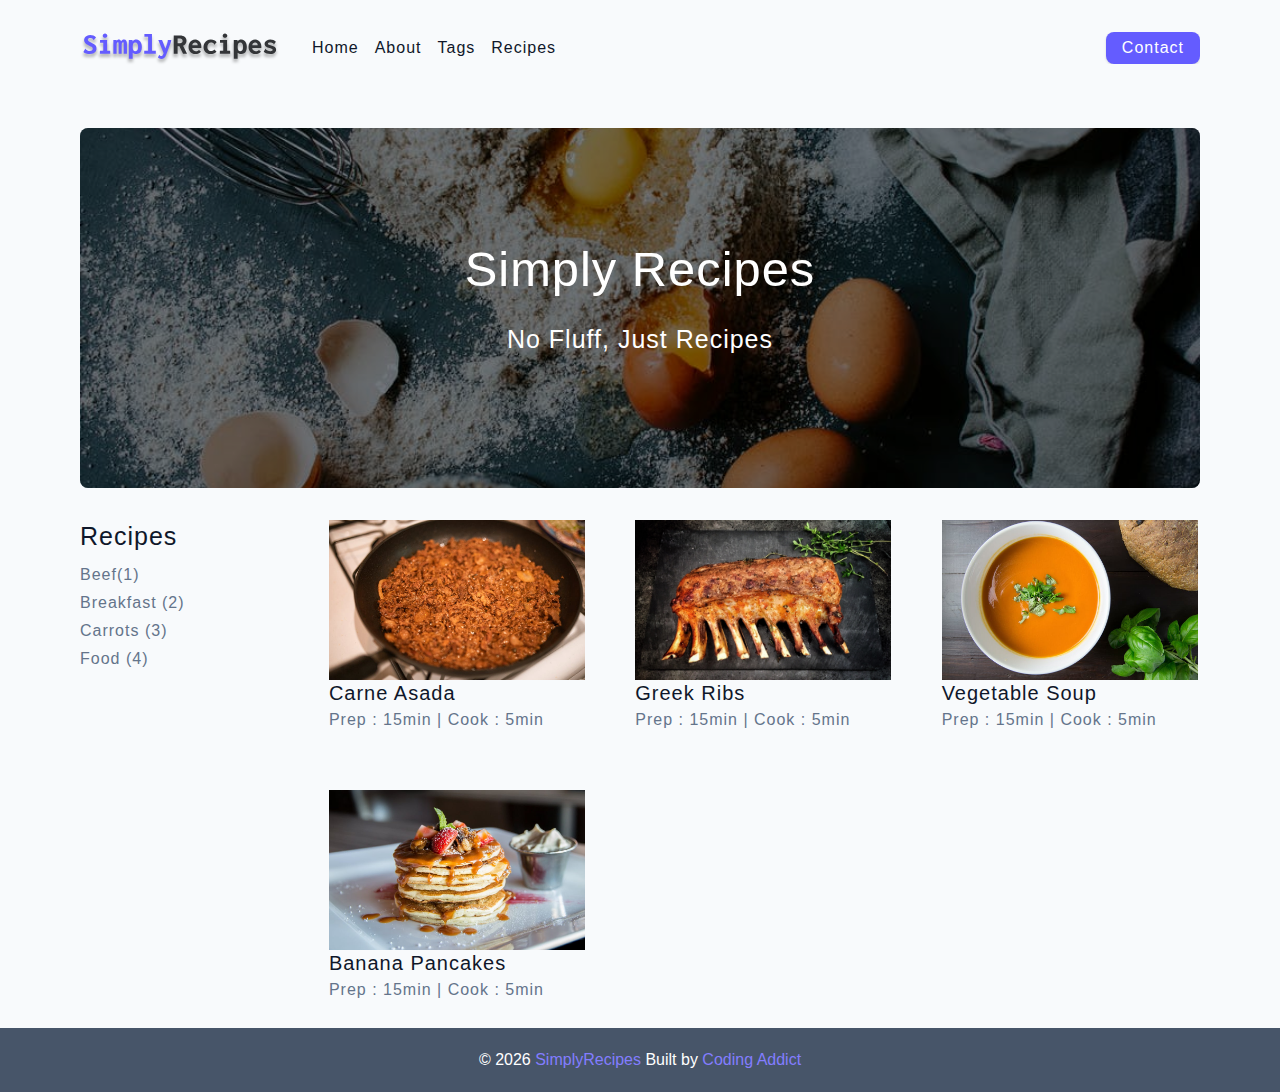
<file: index.html>
<!DOCTYPE html>
<html lang="en">

<head>
  <meta charset="UTF-8" />
  <meta http-equiv="X-UA-Compatible" content="IE=edge" />
  <meta name="viewport" content="width=device-width, initial-scale=1.0" />
  <title>Simply Recipes || Starter</title>
  <!-- favicon -->
  <link rel="shortcut icon" href="./assets/favicon.ico" type="image/x-icon" />
  <!-- normalize -->
  <link rel="stylesheet" href="./css/normalize.css" />
  <!-- font-awesome -->
  <link rel="stylesheet" href="https://cdnjs.cloudflare.com/ajax/libs/font-awesome/6.4.0/css/all.min.css"
    integrity="sha512-iecdLmaskl7CVkqkXNQ/ZH/XLlvWZOJyj7Yy7tcenmpD1ypASozpmT/E0iPtmFIB46ZmdtAc9eNBvH0H/ZpiBw=="
    crossorigin="anonymous" referrerpolicy="no-referrer" />
  <!-- main css -->
  <link rel="stylesheet" href="./css/main.css" />
</head>

<body>

  <nav class="navbar">
    <div class="nav-center">
      <div class="nav-header">
        <a href="index.html" class="nav-logo">
          <img src="./assets/logo.svg" alt="simply recipes" />
        </a>
        <button class="nav-btn btn">
          <i class="fas fa-align-justify"></i>
        </button>
      </div>
      <div class="nav-links">
        <a href="index.html" class="nav-link"> Home </a>
        <a href="about.html" class="nav-link"> About </a>
        <a href="tags.html" class="nav-link"> Tags </a>
        <a href="recipes.html" class="nav-link"> Recipes </a>

        <div class="nav-link contact-link">
          <a href="contact.html" class="btn"> contact </a>
        </div>
      </div>
    </div>
  </nav>
  <!-- main  -->
  <main class="page">
    <header class="hero">
      <div class="hero-container">
        <div class="hero-text">
          <h1>Simply Recipes</h1>
          <h4>no fluff, just recipes</h4>
        </div>
      </div>
    </header>
    <section class="recipes-container">
      <div class="tags-container">
        <h4>Recipes</h4>
        <div class="tags-list">
          <ul>
            <a href="tag-template.html">Beef(1)</a>
            <a href="tag-template.html">Breakfast (2)</a>
            <a href="tag-template.html">Carrots (3)</a>
            <a href="tag-template.html">Food (4)</a>
          </ul>
        </div>
      </div>
      <div class="recipes-list">
        <a href="single-recipe.html" class="recipe">
          <img src="./assets/recipes/recipe-1.jpeg" class="img recipe-img">
          <h5>Carne Asada</h5>
          <p>Prep : 15min | Cook : 5min </p>
        </a>
        <a class="recipe-2">
          <img src="./assets/recipes/recipe-2.jpeg" class="img recipe-img">
          <h5>Greek Ribs</h5>
          <p>Prep : 15min | Cook : 5min </p>
        </a>
        <a class="recipe-3">
          <img src="./assets/recipes/recipe-3.jpeg" class="img recipe-img">
          <h5>vegetable Soup</h5>
          <p>Prep : 15min | Cook : 5min </p>
        </a>
        <a class="recipe-4">
          <img src="./assets/recipes/recipe-4.jpeg" class="img recipe-img">
          <h5>Banana Pancakes</h5>
          <p>Prep : 15min | Cook : 5min </p>
        </a>

      </div>
    </section>
  </main>
  <!-- end of main  -->
  <footer class="page-footer">
    <p>
      &copy; <span id="date"></span> <span class="footer-logo"> SimplyRecipes </span> Built by <span
        class="footer-logo"> Coding
        Addict </span>
    </p>
  </footer>
  <script src="./js/app.js"></script>
</body>

</html>
</file>
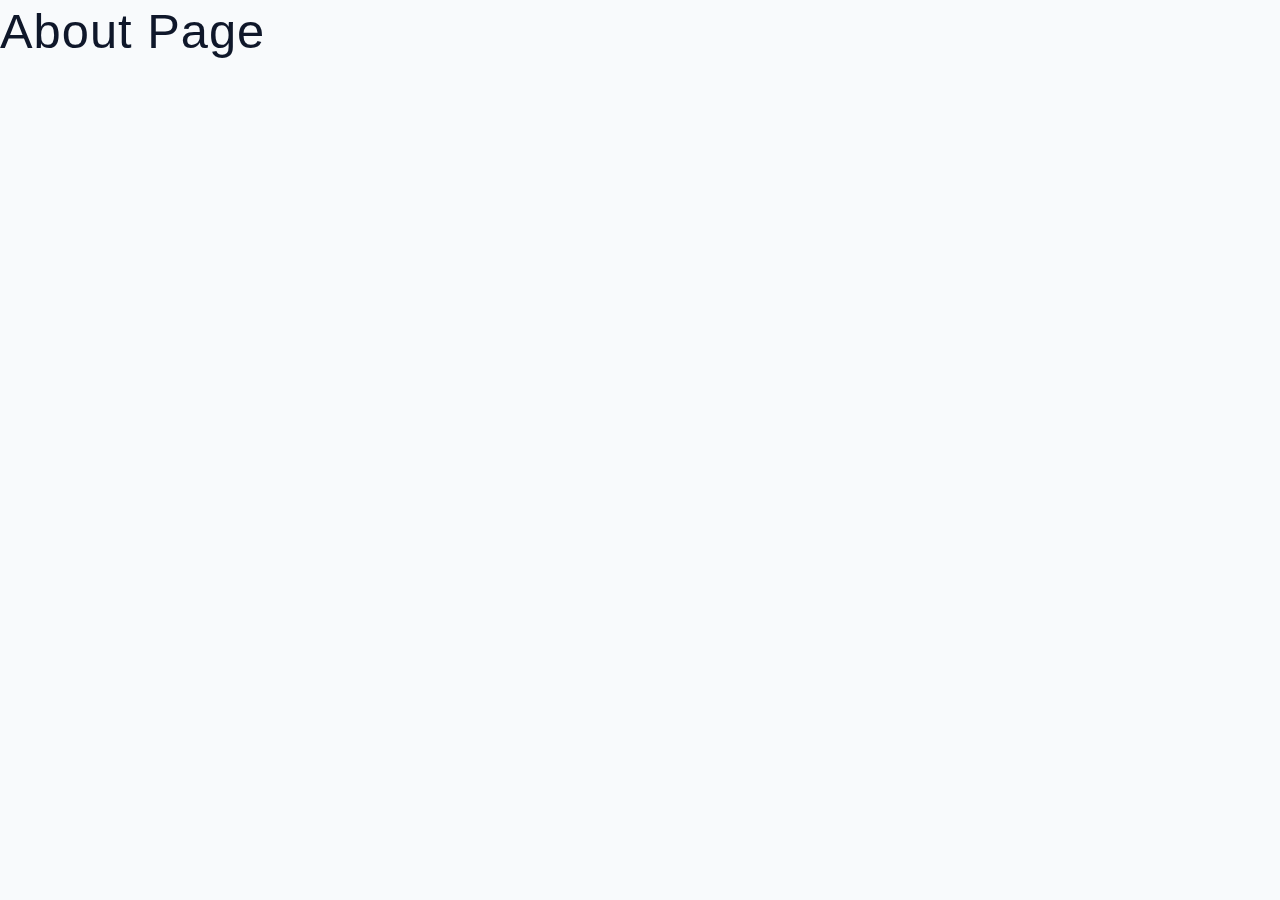
<file: about.html>
<!DOCTYPE html>
<html lang="en">
  <head>
    <meta charset="UTF-8" />
    <meta http-equiv="X-UA-Compatible" content="IE=edge" />
    <meta name="viewport" content="width=device-width, initial-scale=1.0" />
    <title>About || Starter</title>
    <!-- favicon -->
    <link rel="shortcut icon" href="./assets/favicon.ico" type="image/x-icon" />
    <!-- normalize -->
    <link rel="stylesheet" href="./css/normalize.css" />
    <!-- font-awesome -->
    <link
      rel="stylesheet"
      href="https://cdnjs.cloudflare.com/ajax/libs/font-awesome/5.14.0/css/all.min.css"
    />
    <!-- main css -->
    <link rel="stylesheet" href="./css/main.css" />
  </head>
  <body>
   <h1>About Page</h1>
    
  </body>
</html>
</file>
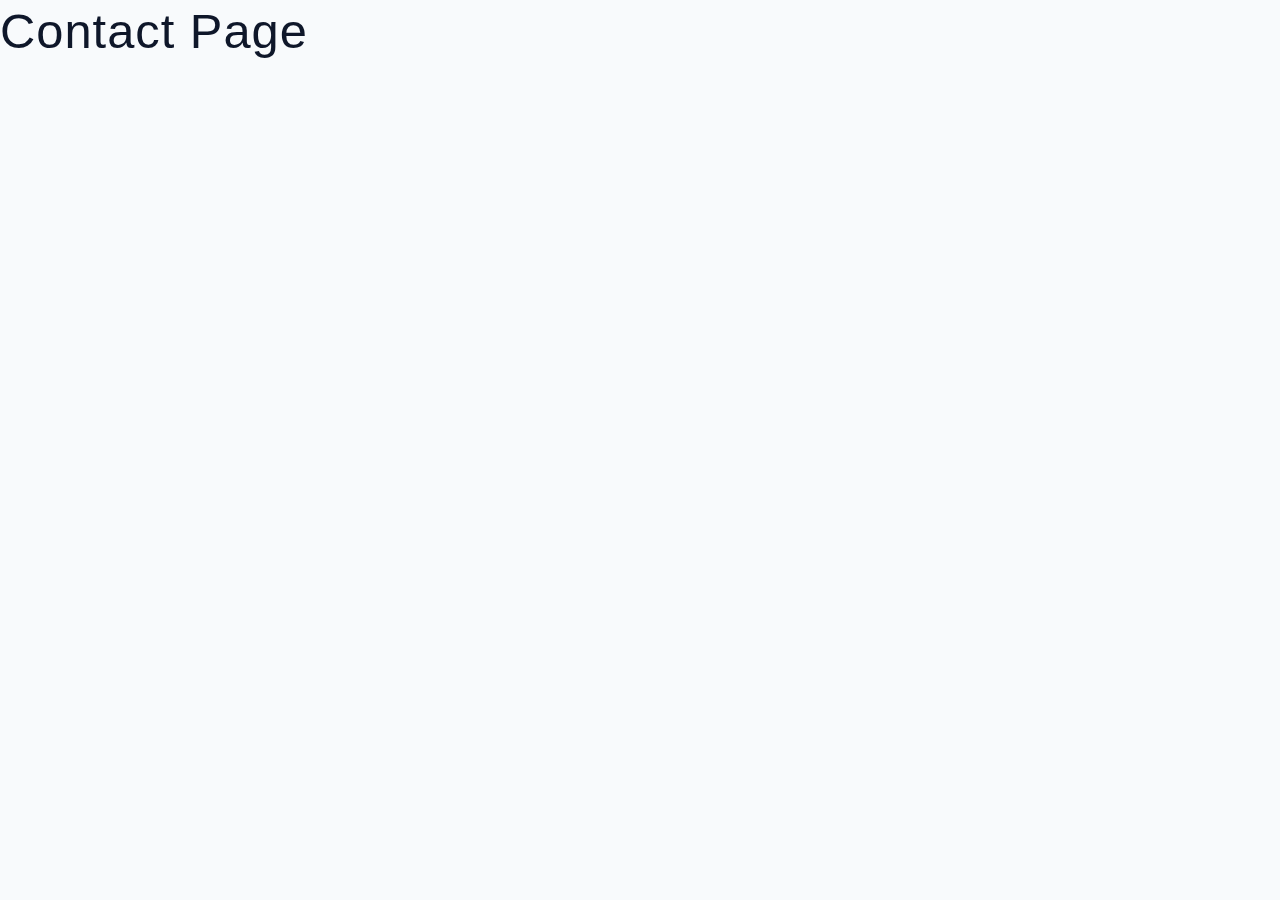
<file: contact.html>
<!DOCTYPE html>
<html lang="en">
  <head>
    <meta charset="UTF-8" />
    <meta http-equiv="X-UA-Compatible" content="IE=edge" />
    <meta name="viewport" content="width=device-width, initial-scale=1.0" />
    <title>Contact || Starter</title>
    <!-- favicon -->
    <link rel="shortcut icon" href="./assets/favicon.ico" type="image/x-icon" />
    <!-- normalize -->
    <link rel="stylesheet" href="./css/normalize.css" />
    <!-- font-awesome -->
    <link
      rel="stylesheet"
      href="https://cdnjs.cloudflare.com/ajax/libs/font-awesome/5.14.0/css/all.min.css"
    />
    <!-- main css -->
    <link rel="stylesheet" href="./css/main.css" />
  </head>
  <body>
   <h1>Contact Page</h1>
    
  </body>
</html>
</file>
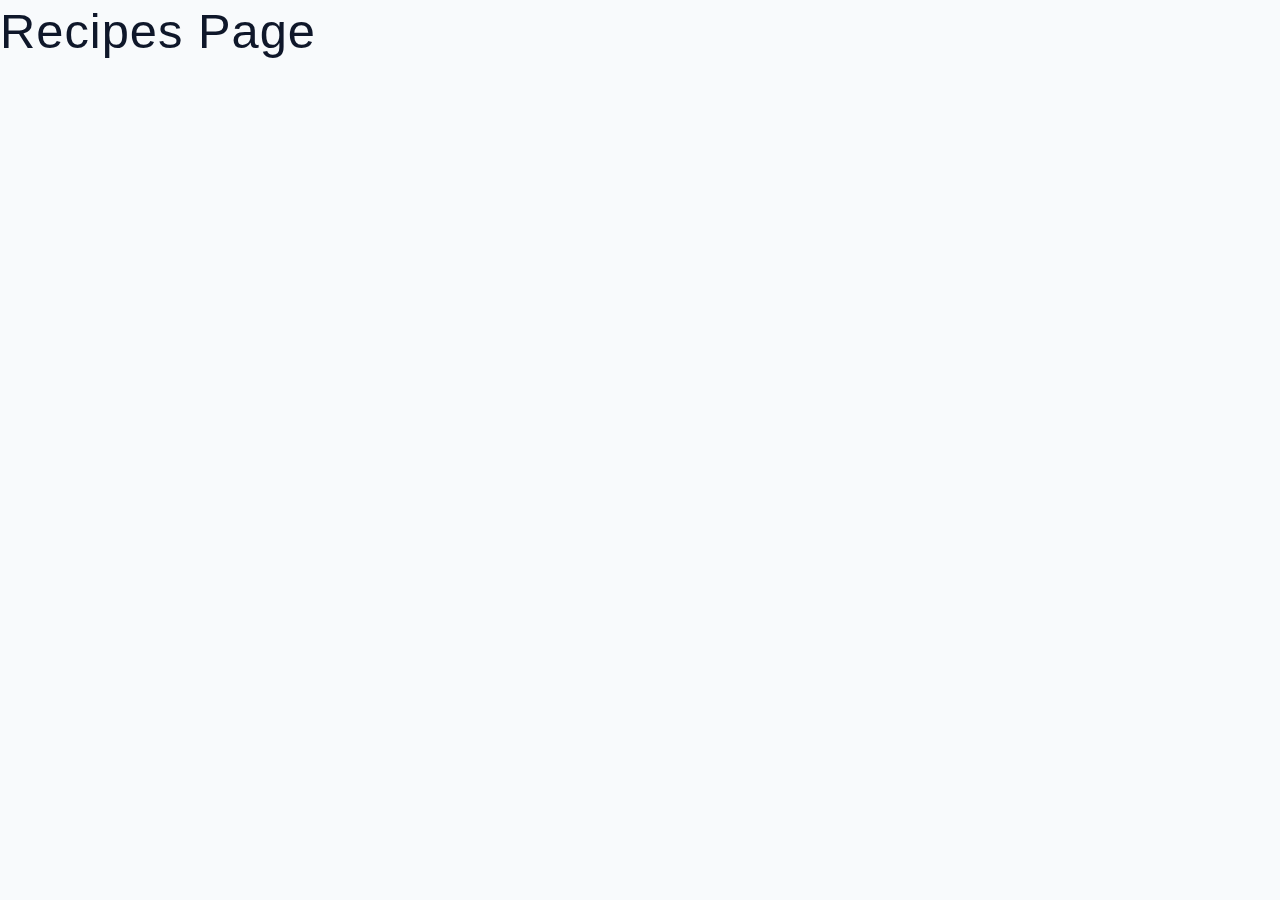
<file: recipes.html>
<!DOCTYPE html>
<html lang="en">
  <head>
    <meta charset="UTF-8" />
    <meta http-equiv="X-UA-Compatible" content="IE=edge" />
    <meta name="viewport" content="width=device-width, initial-scale=1.0" />
    <title>Recipes || Starter</title>
    <!-- favicon -->
    <link rel="shortcut icon" href="./assets/favicon.ico" type="image/x-icon" />
    <!-- normalize -->
    <link rel="stylesheet" href="./css/normalize.css" />
    <!-- font-awesome -->
    <link
      rel="stylesheet"
      href="https://cdnjs.cloudflare.com/ajax/libs/font-awesome/5.14.0/css/all.min.css"
    />
    <!-- main css -->
    <link rel="stylesheet" href="./css/main.css" />
  </head>
  <body>
   <h1>Recipes Page</h1>
    
  </body>
</html>
</file>
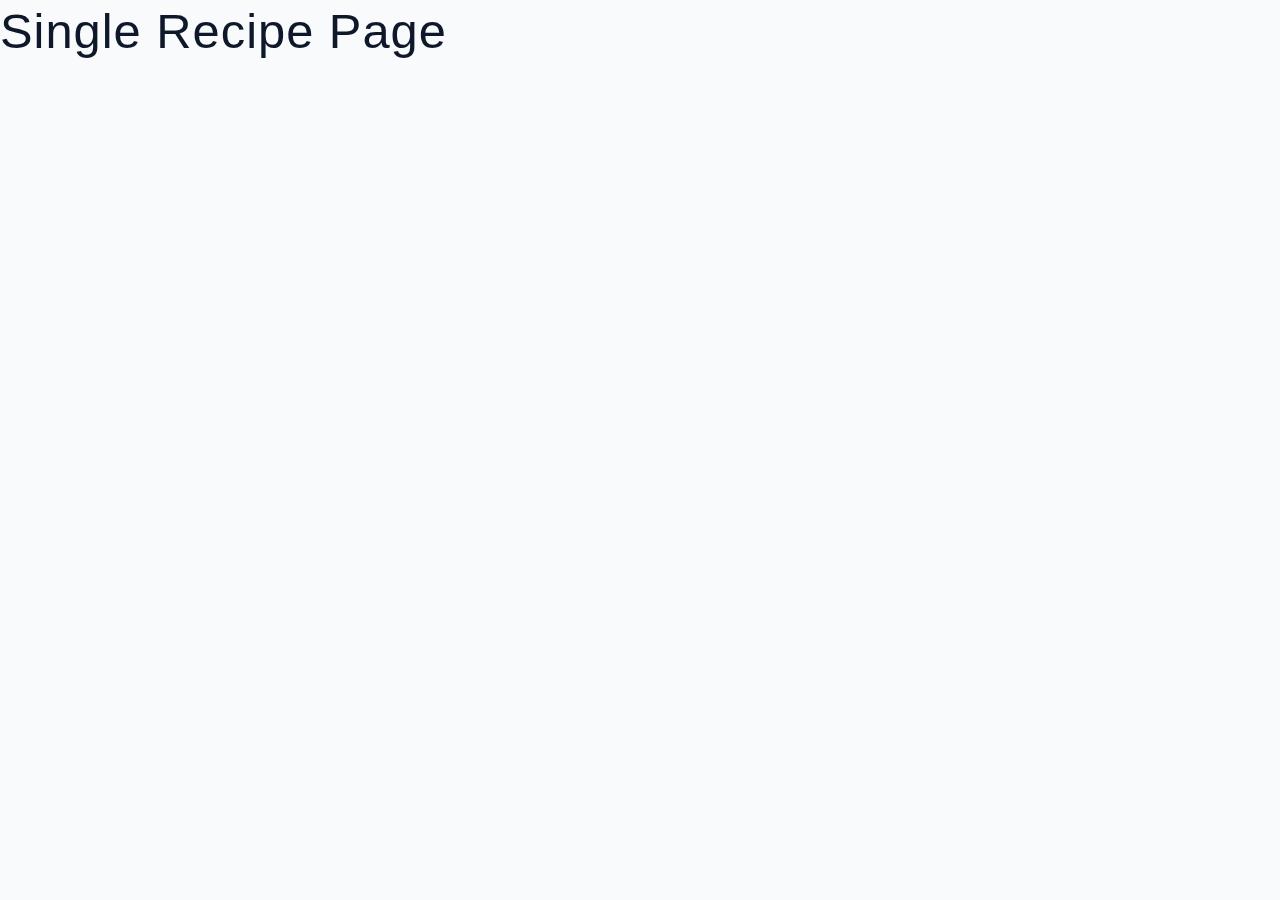
<file: single-recipe.html>
<!DOCTYPE html>
<html lang="en">
  <head>
    <meta charset="UTF-8" />
    <meta http-equiv="X-UA-Compatible" content="IE=edge" />
    <meta name="viewport" content="width=device-width, initial-scale=1.0" />
    <title>Single Recipe || Starter</title>
    <!-- favicon -->
    <link rel="shortcut icon" href="./assets/favicon.ico" type="image/x-icon" />
    <!-- normalize -->
    <link rel="stylesheet" href="./css/normalize.css" />
    <!-- font-awesome -->
    <link
      rel="stylesheet"
      href="https://cdnjs.cloudflare.com/ajax/libs/font-awesome/5.14.0/css/all.min.css"
    />
    <!-- main css -->
    <link rel="stylesheet" href="./css/main.css" />
  </head>
  <body>
   <h1>Single Recipe Page</h1>
    
  </body>
</html>
</file>
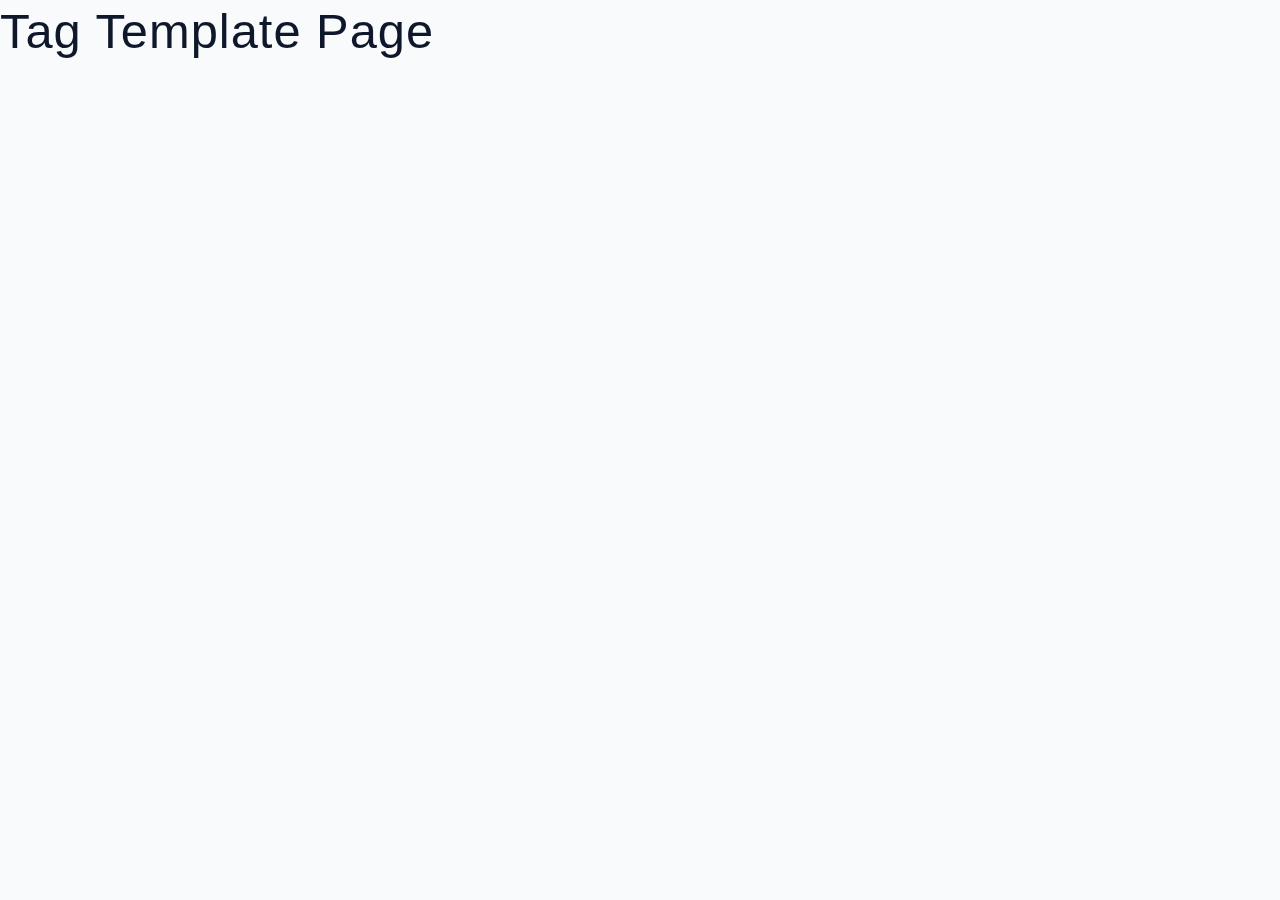
<file: tag-template.html>
<!DOCTYPE html>
<html lang="en">

<head>
  <meta charset="UTF-8" />
  <meta http-equiv="X-UA-Compatible" content="IE=edge" />
  <meta name="viewport" content="width=device-width, initial-scale=1.0" />
  <title>Beef|| Starter</title>
  <!-- favicon -->
  <link rel="shortcut icon" href="./assets/favicon.ico" type="image/x-icon" />
  <!-- normalize -->
  <link rel="stylesheet" href="./css/normalize.css" />
  <!-- font-awesome -->
  <link rel="stylesheet" href="https://cdnjs.cloudflare.com/ajax/libs/font-awesome/5.14.0/css/all.min.css" />
  <!-- main css -->
  <link rel="stylesheet" href="./css/main.css" />
</head>

<body>
  <h1>Tag Template Page</h1>

</body>

</html>
</file>
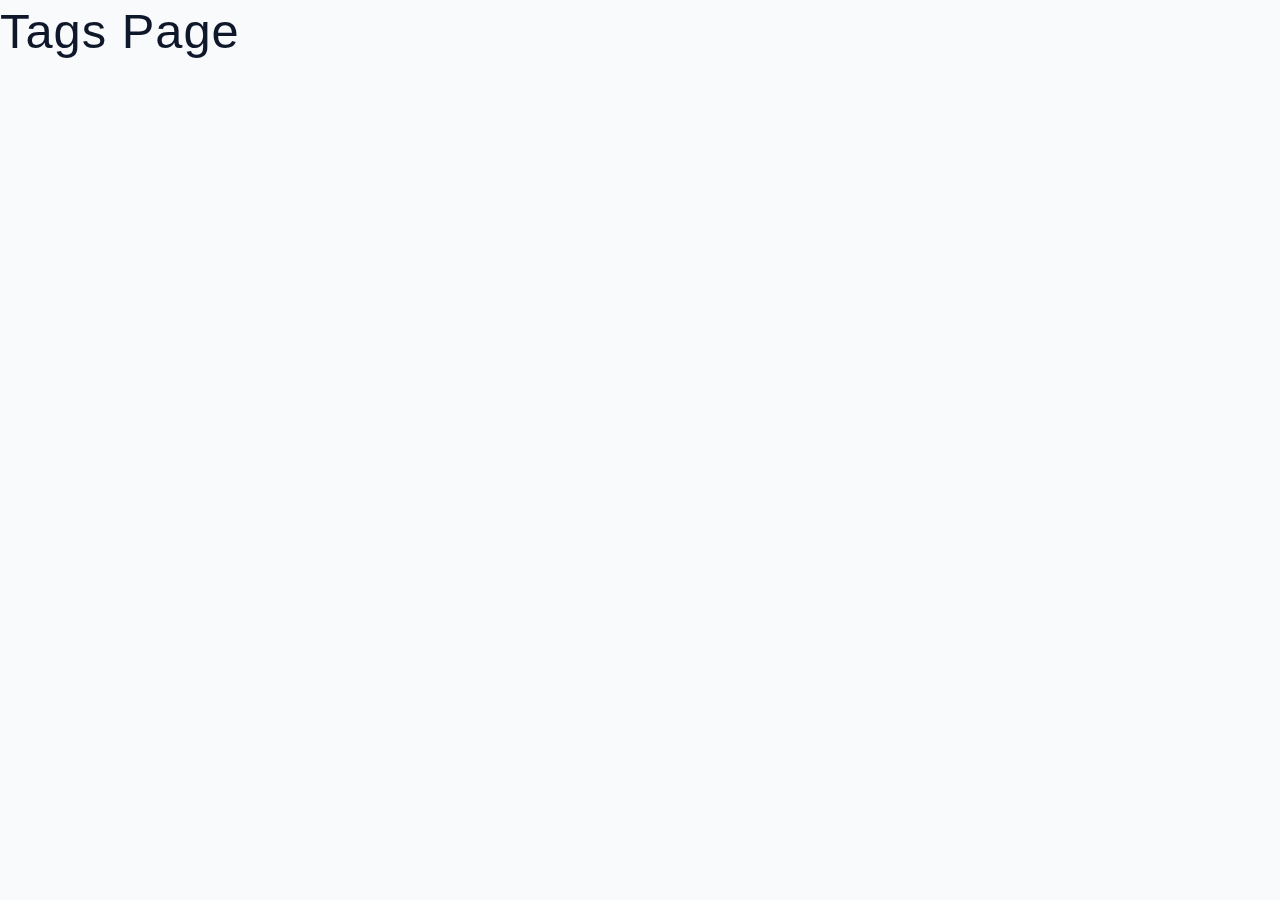
<file: tags.html>
<!DOCTYPE html>
<html lang="en">
  <head>
    <meta charset="UTF-8" />
    <meta http-equiv="X-UA-Compatible" content="IE=edge" />
    <meta name="viewport" content="width=device-width, initial-scale=1.0" />
    <title>Tags || Starter</title>
    <!-- favicon -->
    <link rel="shortcut icon" href="./assets/favicon.ico" type="image/x-icon" />
    <!-- normalize -->
    <link rel="stylesheet" href="./css/normalize.css" />
    <!-- font-awesome -->
    <link
      rel="stylesheet"
      href="https://cdnjs.cloudflare.com/ajax/libs/font-awesome/5.14.0/css/all.min.css"
    />
    <!-- main css -->
    <link rel="stylesheet" href="./css/main.css" />
  </head>
  <body>
   <h1>Tags Page</h1>
    
  </body>
</html>
</file>
<file: css/main.css>
*,
::after,
::before {
  box-sizing: border-box;
  margin: 0;
  padding: 0;
}

/* fonts */

@import url('https://fonts.googleapis.com/css2?family=Roboto:wght@400;500;600&family=Montserrat&display=swap');

html {
  font-size: 100%;
}

/*16px*/

:root {
  /* colors - purple */
  --primary-100: #e0deff;
  --primary-200: #c1beff;
  --primary-300: #a29dff;
  --primary-400: #837dff;
  --primary-500: #645cff;
  --primary-600: #504acc;
  --primary-700: #3c3799;
  --primary-800: #282566;
  --primary-900: #141233;

  /* grey */
  --grey-50: #f8fafc;
  --grey-100: #f1f5f9;
  --grey-200: #e2e8f0;
  --grey-300: #cbd5e1;
  --grey-400: #94a3b8;
  --grey-500: #64748b;
  --grey-600: #475569;
  --grey-700: #334155;
  --grey-800: #1e293b;
  --grey-900: #0f172a;

  /* rest of the colors */
  --black: #222;
  --white: #fff;
  --red-light: #f8d7da;
  --red-dark: #842029;
  --green-light: #d1e7dd;
  --green-dark: #0f5132;

  /* fonts  */
  --headingFont: 'Roboto', sans-serif;
  --bodyFont: 'Nunito', sans-serif;
  --smallText: 0.7em;
  /* rest of the vars */
  --backgroundColor: var(--grey-50);
  --textColor: var(--grey-900);
  --borderRadius: 0.50rem;
  --letterSpacing: 1px;
  --transition: 0.3s ease-in-out;
  --max-width: 1120px;
  --fixed-width: 600px;

  /* box shadow*/
  --shadow-1: 0 1px 3px 0 rgba(0, 0, 0, 0.1), 0 1px 2px 0 rgba(0, 0, 0, 0.06);
  --shadow-2: 0 4px 6px -1px rgba(0, 0, 0, 0.1),
    0 2px 4px -1px rgba(0, 0, 0, 0.06);
  --shadow-3: 0 10px 15px -3px rgba(0, 0, 0, 0.1),
    0 4px 6px -2px rgba(0, 0, 0, 0.05);
  --shadow-4: 0 20px 25px -5px rgba(0, 0, 0, 0.1),
    0 10px 10px -5px rgba(0, 0, 0, 0.04);
}

body {
  background: var(--backgroundColor);
  font-family: var(--bodyFont);
  font-weight: 400;
  line-height: 1.75;
  color: var(--textColor);
}

p {
  margin-top: 0;
  margin-bottom: 1.5rem;
  max-width: 40em;
}

h1,
h2,
h3,
h4,
h5 {
  margin: 0;
  margin-bottom: 1.38rem;
  font-family: var(--headingFont);
  font-weight: 400;
  line-height: 1.3;
  text-transform: capitalize;
  letter-spacing: var(--letterSpacing);
}

h1 {
  margin-top: 0;
  font-size: 3.052rem;
}

h2 {
  font-size: 2.441rem;
}

h3 {
  font-size: 1.953rem;
}

h4 {
  font-size: 1.563rem;
}

h5 {
  font-size: 1.25rem;
}

small,
.text-small {
  font-size: var(--smallText);
}

a {
  text-decoration: none;
  color: var(--grey-900);
  letter-spacing: var(--letterSpacing);
}

ul {
  list-style-type: none;
  padding: 0;
}

.img {
  width: 100%;
  display: block;
  object-fit: cover;
}

/* buttons */

.btn {
  cursor: pointer;
  color: var(--white);
  background: var(--primary-500);
  border: transparent;
  border-radius: var(--borderRadius);
  letter-spacing: var(--letterSpacing);
  padding: 0.375rem 0.75rem;
  box-shadow: var(--shadow-1);
  transition: var(--transtion);
  text-transform: capitalize;
  display: inline-block;
}

.btn:hover {
  background: var(--primary-700);
  box-shadow: var(--shadow-3);
}

.btn-hipster {
  color: var(--primary-500);
  background: var(--primary-200);
}

.btn-hipster:hover {
  color: var(--primary-200);
  background: var(--primary-700);
}

.btn-block {
  width: 100%;
}

/* alerts */
.alert {
  padding: 0.375rem 0.75rem;
  margin-bottom: 1rem;
  border-color: transparent;
  border-radius: var(--borderRadius);
}

.alert-danger {
  color: var(--red-dark);
  background: var(--red-light);
}

.alert-success {
  color: var(--green-dark);
  background: var(--green-light);
}

/* form */

.form {
  width: 90vw;
  max-width: var(--fixed-width);
  background: var(--white);
  border-radius: var(--borderRadius);
  box-shadow: var(--shadow-2);
  padding: 2rem 2.5rem;
  margin: 3rem auto;
}

.form-label {
  display: block;
  font-size: var(--smallText);
  margin-bottom: 0.5rem;
  text-transform: capitalize;
  letter-spacing: var(--letterSpacing);
}

.form-input,
.form-textarea {
  width: 100%;
  padding: 0.375rem 0.75rem;
  border-radius: var(--borderRadius);
  background: var(--backgroundColor);
  border: 1px solid var(--grey-200);
}

.form-row {
  margin-bottom: 1rem;
}

.form-textarea {
  height: 7rem;
}

::placeholder {
  font-family: inherit;
  color: var(--grey-400);
}

.form-alert {
  color: var(--red-dark);
  letter-spacing: var(--letterSpacing);
  text-transform: capitalize;
}

/* alert */

@keyframes spinner {
  to {
    transform: rotate(360deg);
  }
}

.loading {
  width: 6rem;
  height: 6rem;
  border: 5px solid var(--grey-400);
  border-radius: 50%;
  border-top-color: var(--primary-500);
  animation: spinner 0.6s linear infinite;
}

.loading {
  margin: 0 auto;
}

/* title */

.title {
  text-align: center;
}

.title-underline {
  background: var(--primary-500);
  width: 7rem;
  height: 0.25rem;
  margin: 0 auto;
  margin-top: -1rem;
}

/*
=============== 
Navbar
===============
*/

.navbar {
  display: flex;
  align-items: center;
  justify-content: center;
}

.nav-center {
  width: 90vw;
  max-width: var(--max-width);

}

.nav-header {
  height: 6rem;
  display: flex;
  justify-content: space-between;
  align-items: center;
  /* background: yellow; */

}

.nav-header img {
  /* background: red; */
  width: 200px;
}

.nav-logo {
  /* background: blue; */
  display: flex;
  align-items: flex-end;
}

.nav-btn {
  padding: 0.15rem 0.75rem;
}

.nav-btn i {
  font-size: 1.25rem;
}

.nav-links {
  height: 0;
  overflow: hidden;
  display: flex;
  flex-direction: column;
  transition: var(--transition);
}

.show-links {
  height: 19rem;
}

.nav-link {
  display: block;
  text-align: center;
  padding: 1rem 0;
  border-top: 1px solid var(--grey-900);
  transition: var(--transition);

}

.nav-link:hover {
  color: var(--primary-500);
}

.contact-link a {
  padding: 0.15rem 1rem;
}


@media screen and (min-width:650px) {

  .navbar {
    height: 6rem;
  }

  .nav-btn {
    display: none;
  }

  .nav-center {
    display: flex;
    align-items: center;
  }

  .nav-header {
    height: auto;
    padding: 0;
    margin-right: 2rem;
  }

  .nav-links {
    height: auto;
    width: 100%;
    flex-direction: row;
    align-items: center;
    transition: none;
  }


  .nav-link {
    border-top: none;
    padding: 0;
    margin-right: 1rem;
    transition: none;
  }

  .contact-link {
    margin-left: auto;
    margin-right: 0;
  }

}

/*
=============== 
Page
===============
*/













@media all and (min-width : 650px) {

.page {
  width: 90vw;
  margin: 0 auto;
  padding-top: 2rem;
  max-width: var(--max-width);
  min-height: calc(100vh - 10rem);
}

.recipes-container {
  display: flex;
  flex-direction: row;
}

.tags-container {
  width: 20vw;
  color: var(--grey-200);

}

.tags-container h4 {
  margin-bottom: 0.50rem;
  color: var(--grey-900);
}

.tags-list ul a{
  display: flex;
  flex-direction: column;
  color: var(--grey-500);
}

.recipes-list {

  display: grid;
  grid-template-columns: auto auto auto;
  gap:2rem 3rem;
  width: 70vw;

}

.recipes-list h5{
  margin-bottom: 0;
}

.recipes-list img {
  width: 20vw;
  height: 10rem;
}
.recipes-list p{
  color: var(--grey-500);
}
}


/*
=============== 
Footer
===============
*/

.page-footer {
  display: flex;
  justify-content: center;
  align-items: center;
  height: 4rem;
  color: var(--white);
  background: var(--grey-600);

}

.page-footer p {
  margin-bottom: 0;
}

.footer-logo {
  color: var(--primary-400);
}

/*
=============== 
hero
===============
*/
.hero {
  height: 40vh;
  background: url(../assets/main.jpeg) center/cover no-repeat;
  /* display: flex;
  justify-content: center;
  align-items: center; */
  margin-bottom: 2rem;
  border-radius: var(--borderRadius);
  position: relative;

}

.hero-container {

  position: absolute;
  width: 100%;
  height: 100%;
  /* top:0;
    left: 0; */
  background: rgba(0, 0, 0, 0.4);
  border-radius: var(--borderRadius);
  display: flex;
  justify-content: center;
  align-items: center;

}

.hero-text {
  text-align: center;
  color: var(--white);
}

@media all and (min-width:768px) {
  .hero-text {
    font-size: 4rem;
    margin-bottom: 0;
  }

}











/*
=============== 

===============
*/
/*
=============== 

===============
*/
</file>
